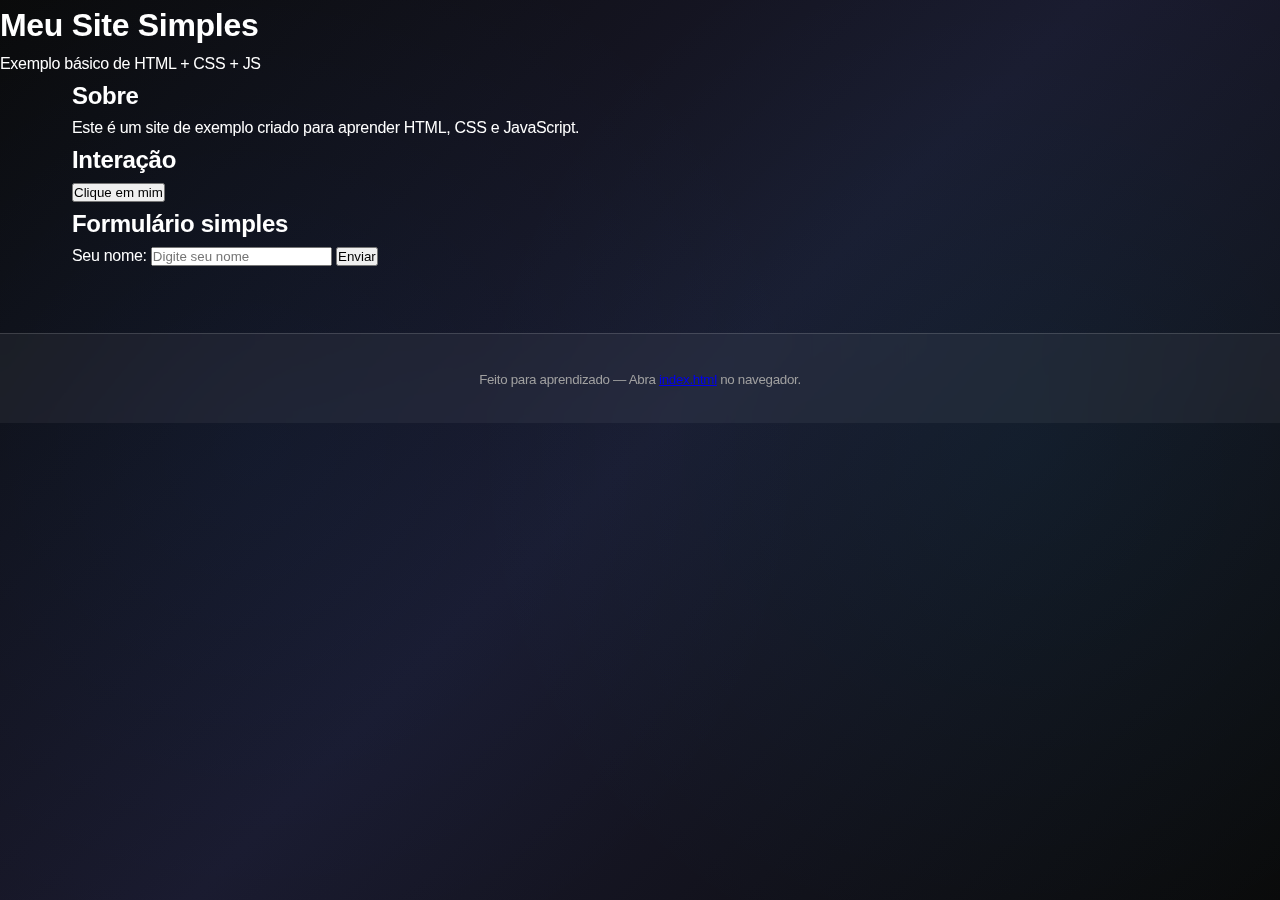
<file: Shrek-main/Shrek-main/index.html>
<!DOCTYPE html>
<html lang="pt-BR">
<head>
    <meta charset="UTF-8">
    <meta name="viewport" content="width=device-width, initial-scale=1.0">
    <title>Site Simples</title>
    <link rel="stylesheet" href="css/styles.css">
</head>
<body>
    <header class="site-header">
        <h1>Meu Site Simples</h1>
        <p>Exemplo básico de HTML + CSS + JS</p>
    </header>

    <main class="container">
        <section>
            <h2>Sobre</h2>
            <p>Este é um site de exemplo criado para aprender HTML, CSS e JavaScript.</p>
        </section>

        <section>
            <h2>Interação</h2>
            <button id="msgButton">Clique em mim</button>
        </section>

        <section>
            <h2>Formulário simples</h2>
            <form id="sampleForm">
                <label for="name">Seu nome:</label>
                <input type="text" id="name" name="name" placeholder="Digite seu nome" required>
                <button type="submit">Enviar</button>
            </form>
            <p id="formResult" aria-live="polite"></p>
        </section>
    </main>

    <footer class="site-footer">
        <small>Feito para aprendizado — Abra <a href="index.html">index.html</a> no navegador.</small>
    </footer>

    <script src="js/script.js"></script>
</body>
</html>
</file>
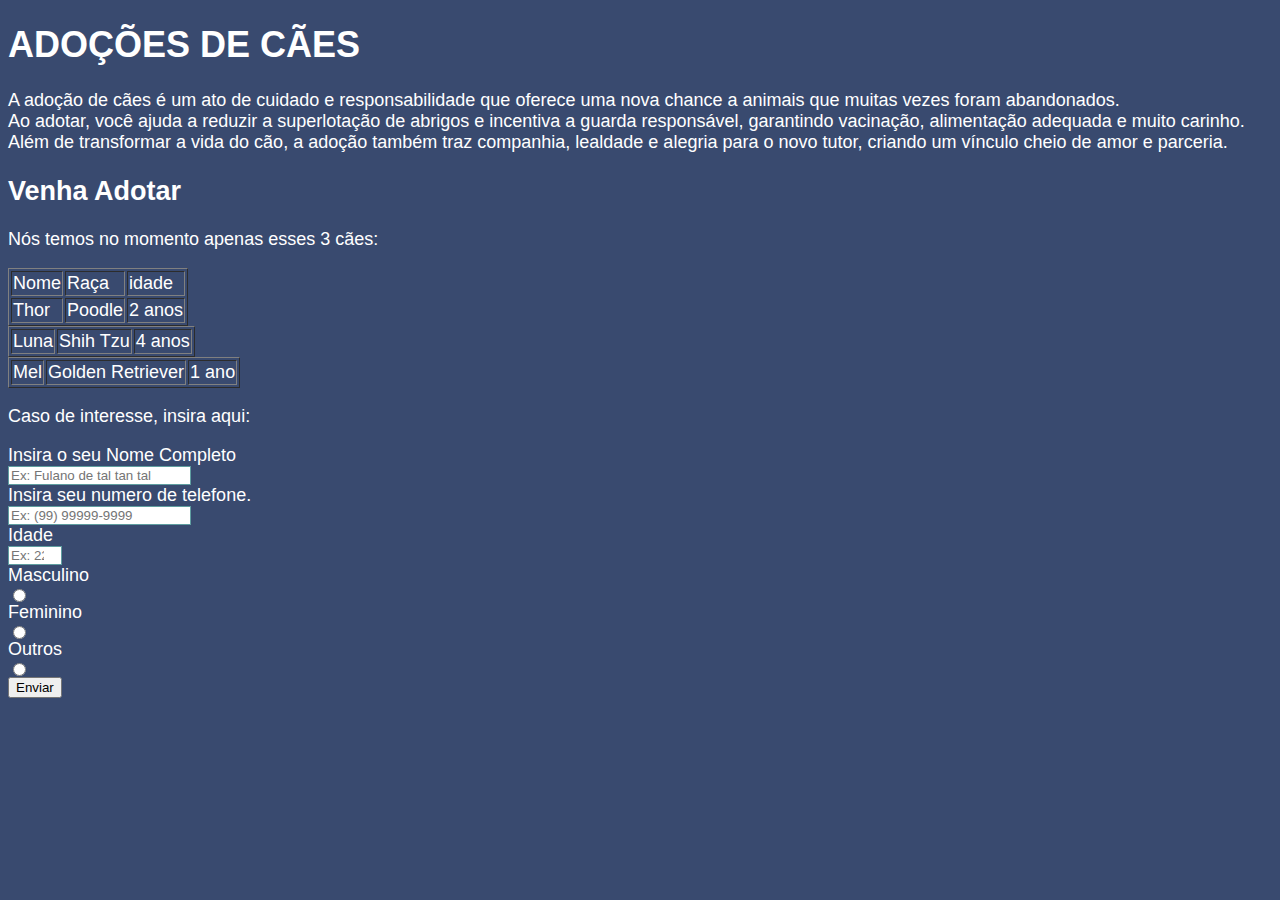
<file: ghtm/aula3.html>
<!DOCTYPE html>
<html lang="en">
<head>
    <meta charset="UTF-8">
    <meta name="viewport" content="width=device-width, initial-scale=1.0">
    <title>Tags Avançadas</title>
</head>
<body style= "background-color: #394a6f; color: rgb(255, 255, 255);">
    <!-- <h1> Tabela e Formulário.</h1>
    <h2>table - form</h2>

    <h3>Tabelas</h3>

    <table border="1">
        <tr>
            <td>Coluna 1</td>
            <td>Coluna 2</td>
            <td>Coluna 3</td>
        </tr>
        <tr>
            <td>Coluna 1</td>
            <td>Coluna 2</td>
            <td>Coluna 3</td>
        </tr>
    </table> -->
    
<!--  Exemplo! -->

    <!-- <table border="1">
        <tr>
            <td>Preço</td>
            <td>Modelo</td>
            <td>Marca</td>
        </tr>
        <tr>
            <td>R$ 5 milhões </td>
            <td>Agera</td>
            <td>Koenigsegg</td>
        </tr>
    </table> -->


<!--  Formulario -->

    <!-- <h3> Formulário </h3> -->

    <!-- <form action="#"> -->
        <!-- Label-> Rótulo do input, usado para dizer para o usuário o tipo de informação 
         que ele deve inserir no input-->
         <!-- <label for=""> Insira seu nome </label> -->
         <!-- Input -> Entrada de informaçôes-->
         <!-- <input type="text" id="nome" placeholder="Ex: Kanye West">

         <label for=""></label>
         <input type="text">
    </form> -->
    
    <!-- <h1> Formulário </h1>

    <form action="#"> -->
        <!-- Label-> Rótulo do input, usado para dizer para o usuário o tipo de informação 
         que ele deve inserir no input-->
         <!-- <label for=""> Insira seu nome </label> -->
         <!-- Input -> Entrada de informaçôes-->
         <!-- <input type="text" id="nome" placeholder="Ex: Kanye West">

         <label for="idade">Idade</label>
         <input type="number" id="idade" placeholder="Ex: 22" min="0" max="99">
        

         <h1>Gênero</h1>

         <label for="masc">Masculino</label>
         <input type="radio" name="genero" id="masc">

         <label for="fem">Feminino</label>
         <input type="radio" name="genero" id="fem">
         
         <label for="outros">Outros</label>
         <input type="radio" name="genero" id="outros">

         <button>Enviar</button>

         <input type="submit" value="Teste">
    </form> -->
     <font size="4" face="sans-serif">
     <h1><strong> ADOÇÕES DE CÃES </strong></h1>
     <p>A adoção de cães é um ato de cuidado e responsabilidade que oferece uma nova chance a animais que muitas vezes foram abandonados. <br> Ao adotar, você ajuda a reduzir a superlotação de abrigos e incentiva a guarda responsável, garantindo vacinação, alimentação adequada e muito carinho. <br> Além de transformar a vida do cão, a adoção também traz companhia, lealdade e alegria para o novo tutor, criando um vínculo cheio de amor e parceria.</p>

     <h2> Venha Adotar </h2>
    <p> Nós temos no momento apenas esses 3 cães: </p>
 
    <Style>
        input {
            border: 1px solid cadetblue;
        display: block;
        }
                  
    </Style>
    <table border="1">
         <tr>
            <td>Nome</td>
            <td>Raça</td>
            <td>idade</td>
         </tr>
          <tr>
            <td>Thor</td>
            <td>Poodle</td>
            <td>2 anos</td>
         </tr>

              <table border="1">
          <tr>
            <td>Luna</td>
            <td>Shih Tzu</td>
            <td>4 anos</td>
         </tr>

              <table border="1">
          <tr>
            <td>Mel</td>
            <td>Golden Retriever</td>
            <td>1 ano</td>
         </tr>

      </table>

      <p> Caso de interesse, insira aqui: </p>
       <form action="#">

        <label for=""> Insira o seu Nome Completo </label>
        <input type="text" id="nome" placeholder="Ex: Fulano de tal tan tal">

        <label for=""> Insira seu numero de telefone. </label>
        <input type="text" id="numero" placeholder="Ex: (99) 99999-9999">

        <label for="idade">Idade</label>
        <input type="number" id="idade" placeholder="Ex: 22" min="0" max="99">
 
        <label for="masc">Masculino</label>
        <input type="radio" name="genero" id="masc">

        <label for="fem">Feminino</label>
        <input type="radio" name="genero" id="fem">
     
        <label for="outros">Outros</label>
        <input type="radio" name="genero" id="outros">

        <button>Enviar</button>

       </form>
</font>
</body>
</html>
</file>
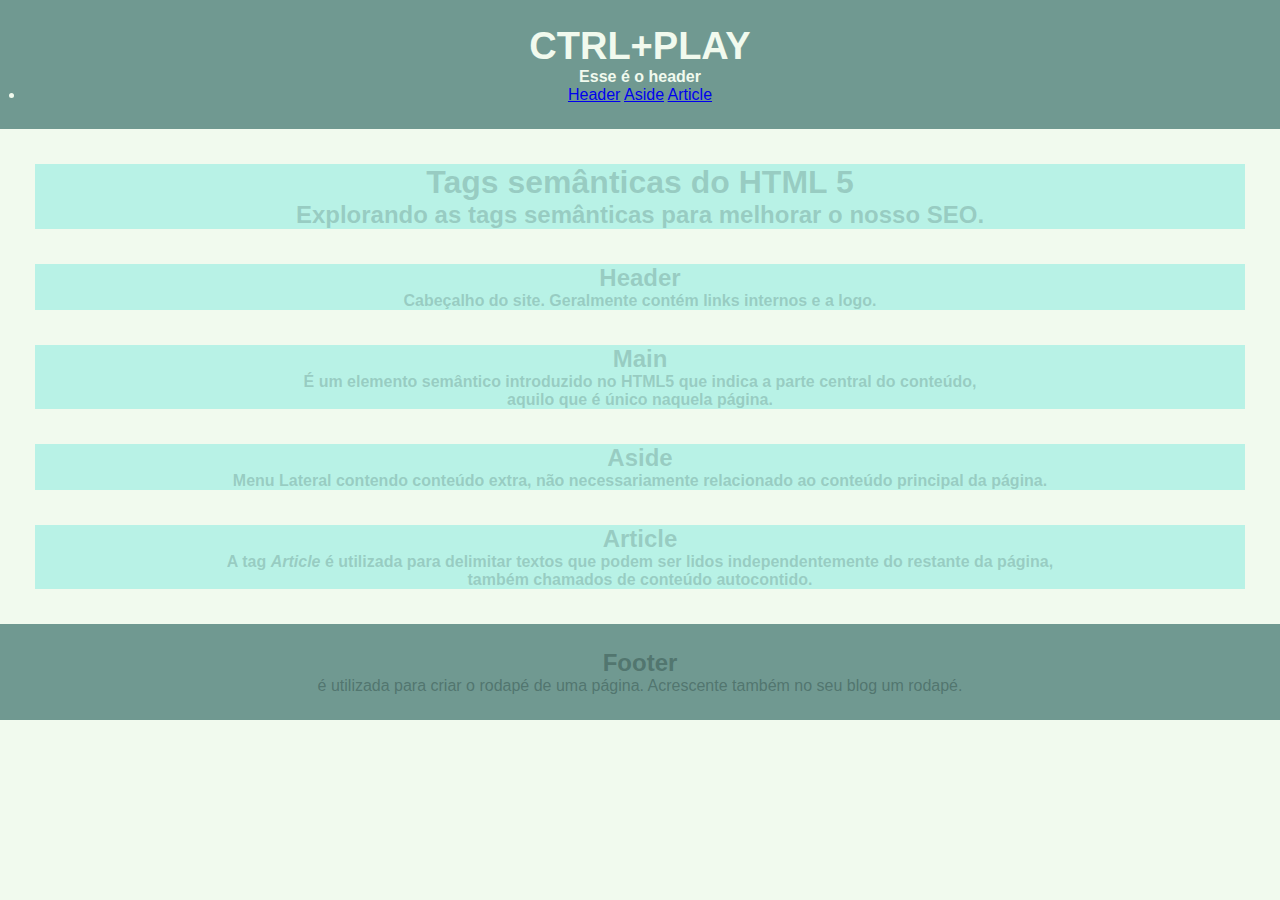
<file: ghtm/aula4.html>
<!DOCTYPE html>
<html lang="pt-br">
<head>
    <meta charset="UTF-8">
    <meta name="viewport" content="width=device-width, initial-scale=1.0">
    <title>Document</title>
</head>
      <style>
         * {
            margin: 0;
            padding: 0;
            box-sizing: border-box;
         }

         header {

            background-color: #B8F2E6;
            color: #F1FAEE;
            text-align: center;
            padding: 30px 0;
         }

         footer {
            border-top: 34px #B8F2E6;
         }

         header, footer { 
            background-color: #709991;
            text-align: center;
            padding: 25px;

         }

         .empresa {
            font-size: 38px;
         }

         html {
            scroll-behavior: smooth;
         }

         body {
            color: #74a39a78;
            background-color: dimgray;
            font-family: 'Arial', sans-serif;
            text-align: center;
         }

         section {
            background-color: #B8F2E6;
            margin: 35px;
         }
         
      </style>
<body style="background-color: #F1FAEE;">

        <header>
         <p class="empresa"><b>CTRL+PLAY</b></p>
         <p><b>Esse é o header</b></p>
 
         <nav>
            <ul>
                <li>
                    <a href="section-header">Header</a>
                    <a href="section-aside">Aside</a>
                    <a href="section-article">Article</a>

                </li>
            </ul>
         </nav>
    </header>

    <main>
        <section id="banner">
            <h1>Tags semânticas do HTML 5</h1>
            
            <h2 class="subtitulo">Explorando as tags semânticas para melhorar o nosso SEO.</h2>     
        </section>
       <section id="section-header">

            <h2>Header</h2>
            
            <p><b>Cabeçalho do site. Geralmente contém links internos e a logo.</b></p>
     
    </section>
 
   <section id="section-main"> 
    
           <h2>Main</h2>
    
           <p><b>É um elemento semântico introduzido no HTML5 que indica a parte central do conteúdo, <br>aquilo que é único naquela página.</b></p>

   </section>

   <section id="section-aside">
           <h2>Aside</h2>

           <p><b>Menu Lateral contendo conteúdo extra, não necessariamente relacionado ao conteúdo principal da página.</b></p>

   </section>

   <section id="section-article">
           <h2> Article </h2>
           <p><b>A tag <i>Article</i> é utilizada para delimitar textos que podem ser lidos independentemente do restante da página, 
            <br> também chamados de conteúdo autocontido.</b></p>

   </section>

</main>

<footer style="color: #3858518e;">
      <h2>Footer</h2>
      <p>é utilizada para criar o rodapé de uma página. Acrescente também no seu blog um rodapé.</p>
</footer>
</body>
</html>
</file>
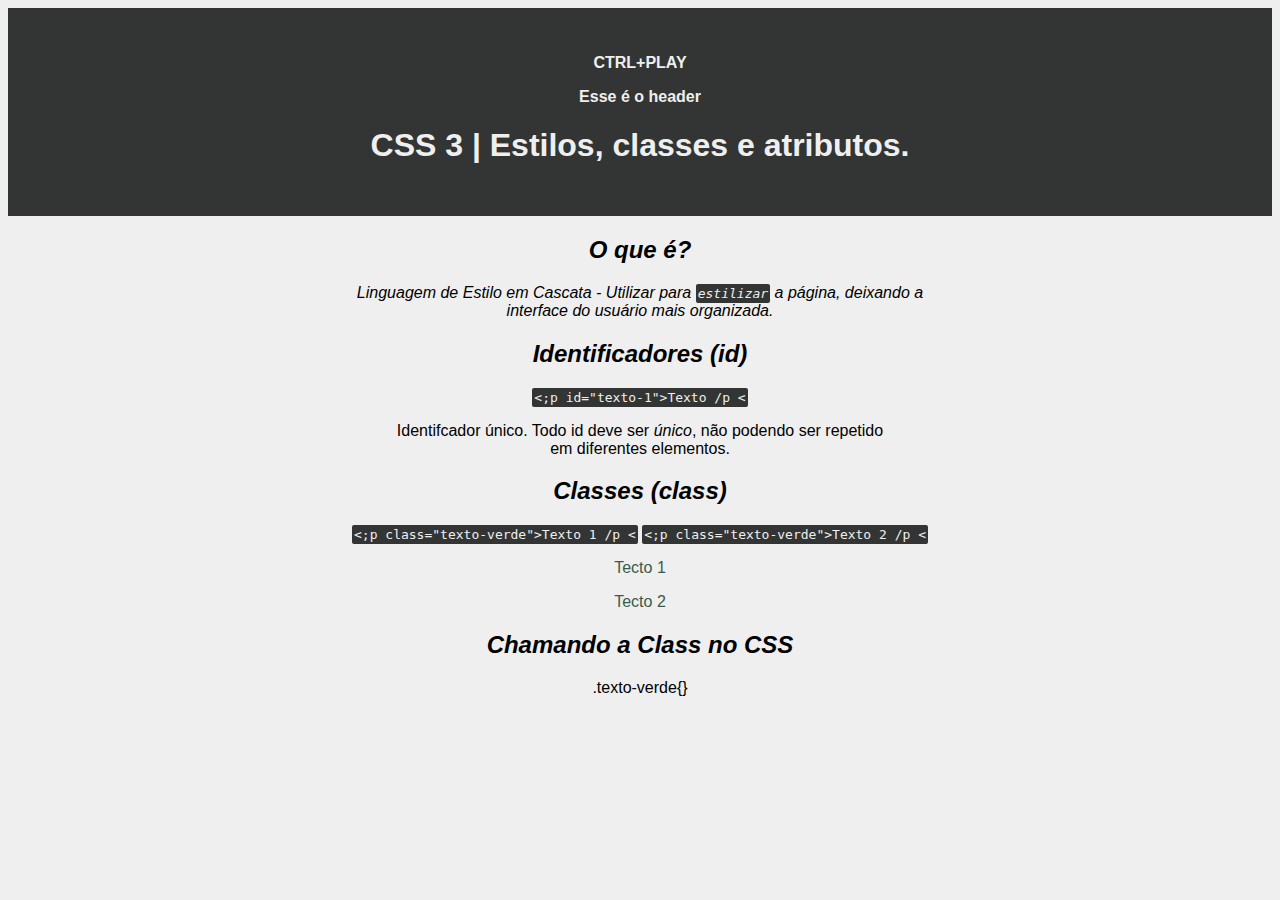
<file: ghtm/aula5.html>
<!DOCTYPE html>
<html lang="en">
<head>
    <meta charset="UTF-8">
    <meta name="viewport" content="width=device-width, initial-scale=1.0">
    <title>CSS </title>
    <!--  Linkando o html com o css. -->
    <link rel="stylesheet" href="./aula5.css">
</head>
<style>
      header {

            background-color: #333534;
            color: #EFEFEF;
            text-align: center;
            padding: 30px 0;
         }

</style>
<body>

    <header>
         <p class="empresa"><b>CTRL+PLAY</b></p>
         <p><b>Esse é o header</b></p>
 
    <h1>CSS 3 | Estilos, classes e atributos.</h1>
    </header>

    <h2>O que é?</h2>

    <p><em>Linguagem de Estilo em Cascata - Utilizar para <code>estilizar</code> a página, deixando a <br> interface do usuário mais organizada.</em></p>

    <h2>Identificadores (id)</h2>

    <!-- Identificador unico -->

    <code> &lt;;p id="texto-1">Texto /p &lt;</code>
    <p>
        Identifcador único. Todo id deve ser <em>único</em>, não podendo ser repetido <br>em diferentes elementos.
    </p>

    <h2>Classes (class)</h2>
        <code> &lt;;p class="texto-verde">Texto 1 /p &lt;</code>
            <code> &lt;;p class="texto-verde">Texto 2 /p &lt;</code>
        
    <p class="texto-verde">Tecto 1</p>
    <p class="texto-verde">Tecto 2</p>       
    
    <h2> Chamando a Class no CSS</h2>
    <p>.texto-verde{}</p>

</body>
</html>
</file>
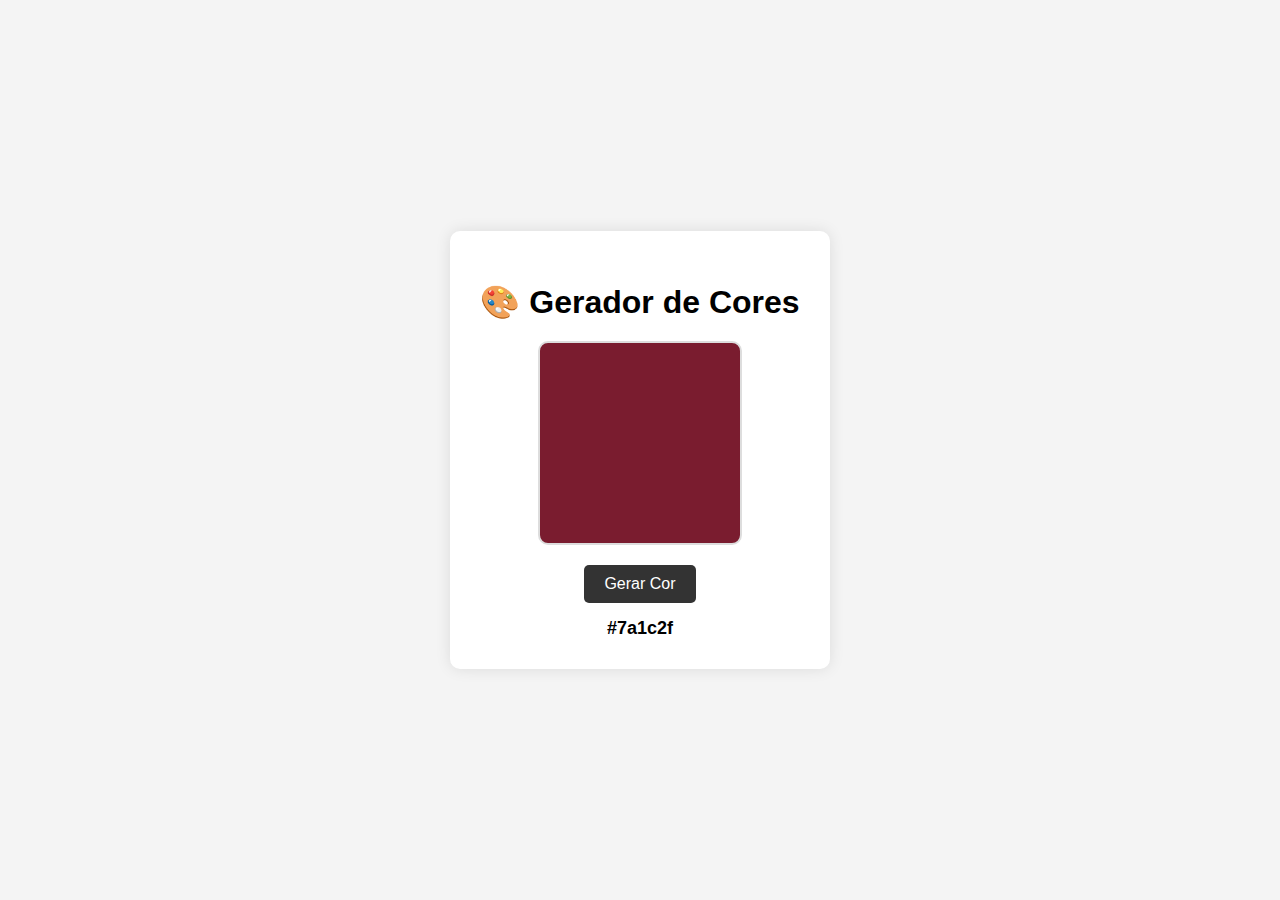
<file: ghtm/color.html>
<!DOCTYPE html>
<html lang="pt-BR">
<head>
    <meta charset="UTF-8">
    <title>Gerador de Cores</title>
    <style>
        body {
            margin: 0;
            font-family: Arial, sans-serif;
            display: flex;
            justify-content: center;
            align-items: center;
            height: 100vh;
            background-color: #f4f4f4;
        }

        .container {
            text-align: center;
            background: white;
            padding: 30px;
            border-radius: 10px;
            box-shadow: 0 0 15px rgba(0,0,0,0.1);
        }

        h1 {
            margin-bottom: 20px;
        }

        .color-box {
            width: 200px;
            height: 200px;
            margin: 20px auto;
            border-radius: 10px;
            border: 2px solid #ddd;
        }

        button {
            padding: 10px 20px;
            font-size: 16px;
            border: none;
            border-radius: 5px;
            cursor: pointer;
            background-color: #333;
            color: white;
        }

        button:hover {
            background-color: #555;
        }

        .color-code {
            margin-top: 15px;
            font-size: 18px;
            font-weight: bold;
        }
    </style>
</head>
<body>

    <div class="container">
        <h1>🎨 Gerador de Cores</h1>
        <div class="color-box" id="colorBox"></div>
        <button onclick="generateColor()">Gerar Cor</button>
        <div class="color-code" id="colorCode">#FFFFFF</div>
    </div>

    <script>
        function generateColor() {
            const randomColor = "#" + Math.floor(Math.random()*16777215).toString(16).padStart(6, '0');
            document.getElementById("colorBox").style.backgroundColor = randomColor;
            document.getElementById("colorCode").textContent = randomColor;
        }

        // Gera uma cor ao carregar a página
        generateColor();
    </script>

</body>
</html>
</file>
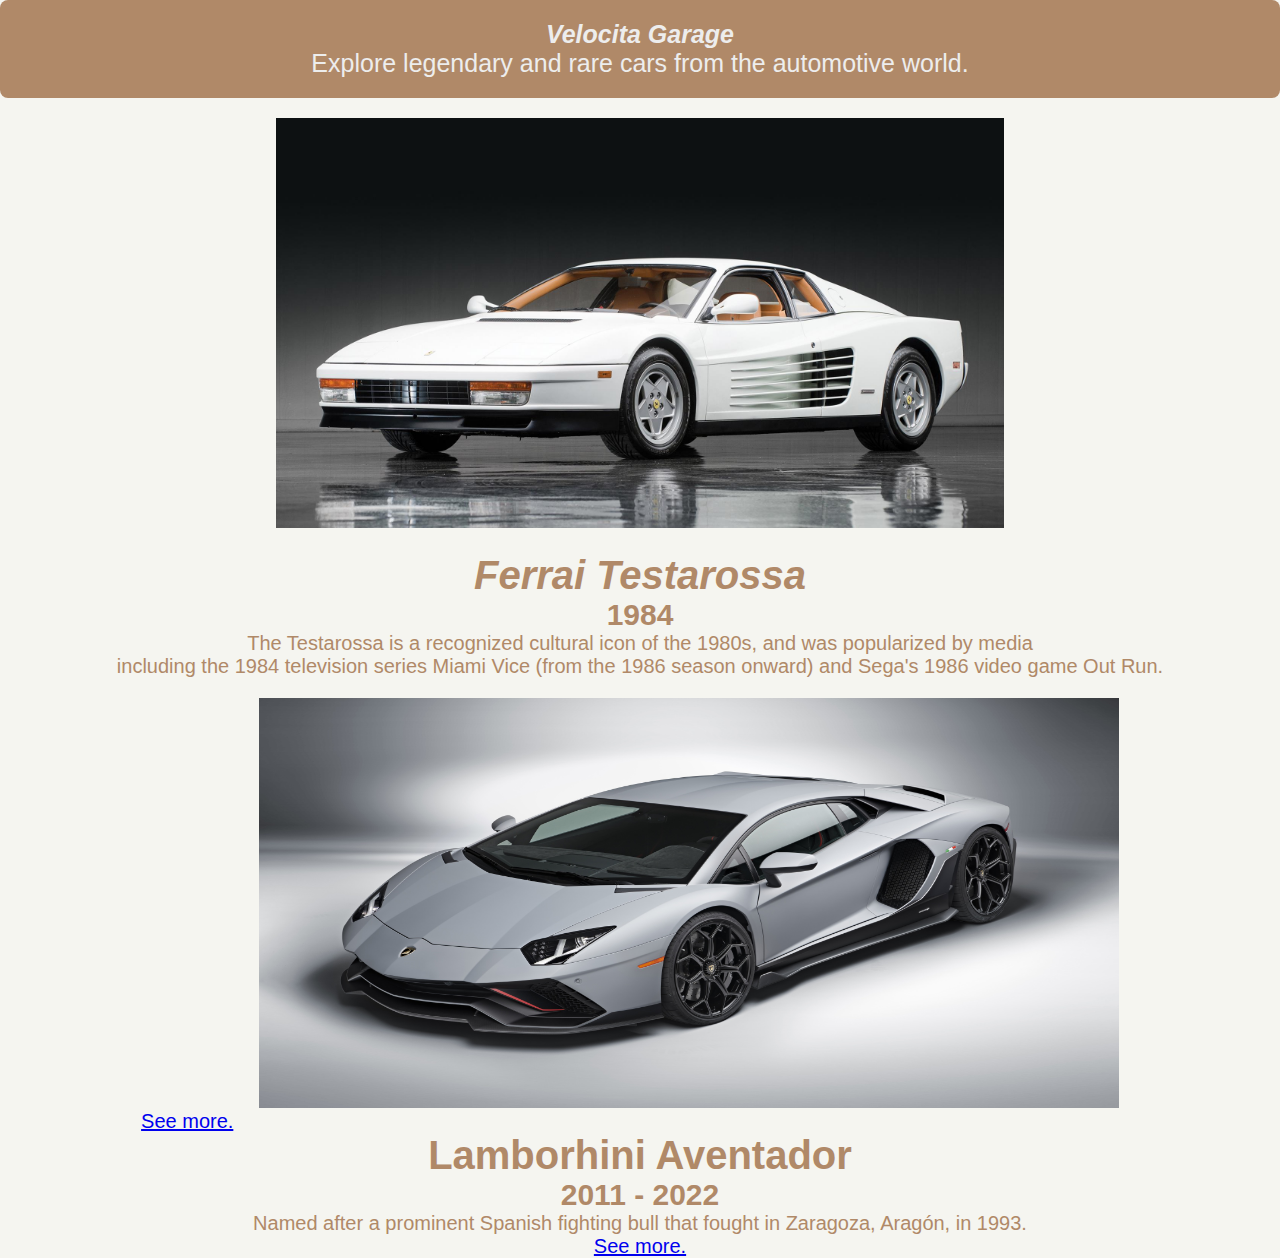
<file: ghtm/desaf.html>
<!DOCTYPE html>
<html lang="en">
<head>
    <meta charset="UTF-8">
    <meta name="viewport" content="width=device-width, initial-scale=1.0">
    <title>Velocita Garage</title>
     <link rel="stylesheet" href="./desaf.css">
    <header><em><b>Velocita Garage</b></em>
    <p> Explore legendary and rare cars from the automotive world.</p></header>
</head>
<body>
    <img src="./wp4121800.jpg" alt="" style="height: 450px;" "width="200px;">
    <h1><em>Ferrai Testarossa</em></h1>
    <h2> 1984 </h2>
    <p> The Testarossa is a recognized cultural icon of the 1980s, and was popularized by media <br> including the 1984 television series Miami Vice (from the 1986 season onward) and Sega's 1986 video game Out Run.

</p>

    <a href="https://en.wikipedia.org/wiki/Ferrari_Testarossa" class="btn" target="_blank">See more.</a> 

    <img src="./lamborghini-aventador-lp-780-4-ultimae-supercars-white-2560x1440-6008.jpg" alt="" style="height: 450px;" width="900px;">
    <h1>Lamborhini Aventador</h1>
    <h2> 2011 - 2022</h2>
    <p> Named after a prominent Spanish fighting bull that fought in Zaragoza, Aragón, in 1993.</p>

    <a href="https://en.wikipedia.org/wiki/Lamborghini_Aventador" class="btn" target="_blank">See more.</a>



    
</body>
</html>
</file>
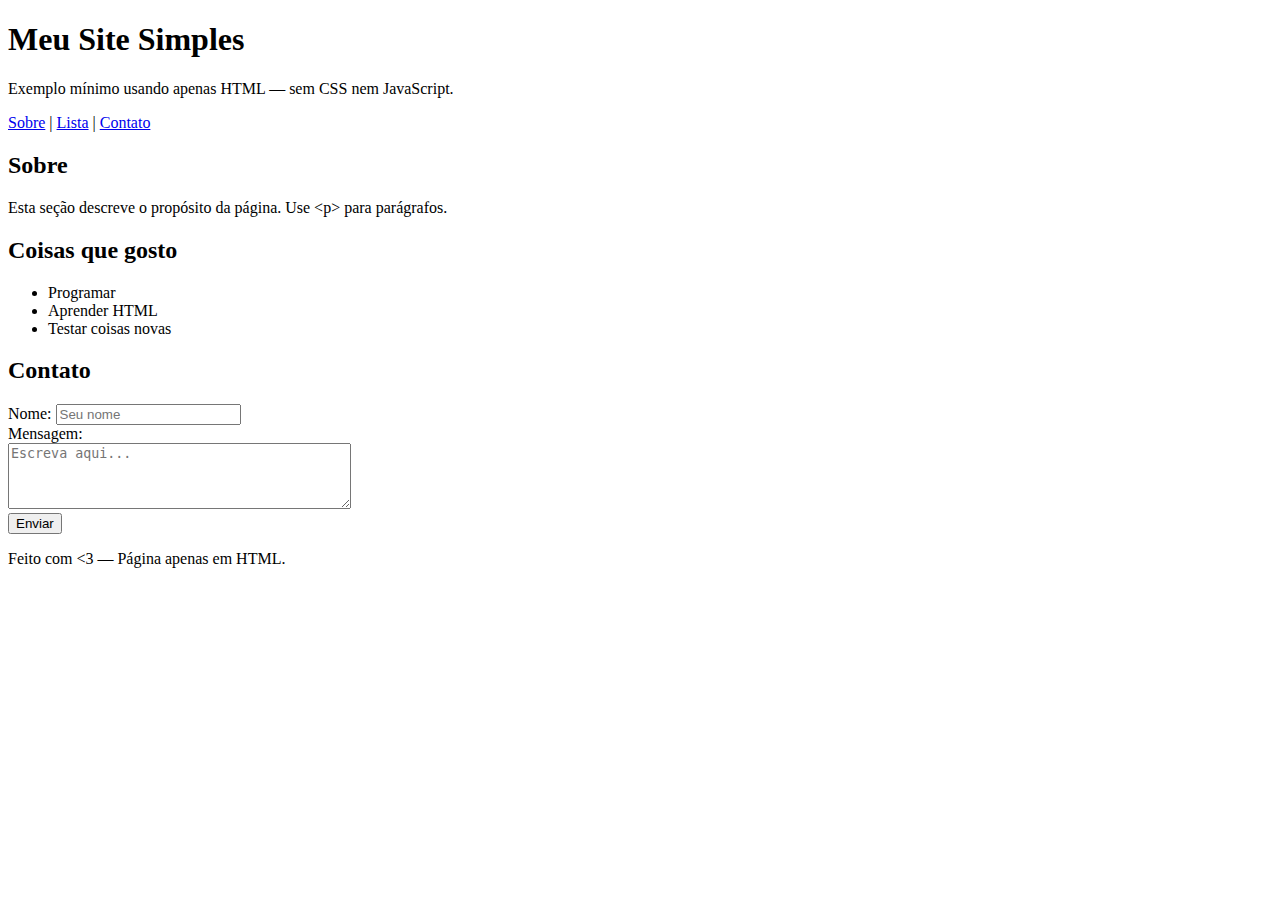
<file: Shrek-main/Shrek-main/simple.html>
<!DOCTYPE html>
<!--
  simple.html
  Exemplo de página criada apenas com HTML.
  Comentários explicam cada parte; nenhum CSS ou JS externo é usado.
-->
<html lang="pt-BR">
<head>
  <meta charset="utf-8">
  <meta name="viewport" content="width=device-width, initial-scale=1">
  <title>Site Simples (somente HTML)</title>
</head>
<body>
  <!-- HEADER: título e descrição do site -->
  <header>
    <h1>Meu Site Simples</h1>
    <p>Exemplo mínimo usando apenas HTML — sem CSS nem JavaScript.</p>
  </header>

  <!-- NAV (opcional): links para seções dentro da mesma página -->
  <nav>
    <a href="#sobre">Sobre</a> |
    <a href="#lista">Lista</a> |
    <a href="#contato">Contato</a>
  </nav>

  <!-- CONTEÚDO PRINCIPAL -->
  <main>
    <!-- Seção Sobre -->
    <section id="sobre">
      <h2>Sobre</h2>
      <p>Esta seção descreve o propósito da página. Use &lt;p&gt; para parágrafos.</p>
    </section>

    <!-- Seção com lista -->
    <section id="lista">
      <h2>Coisas que gosto</h2>
      <ul>
        <li>Programar</li>
        <li>Aprender HTML</li>
        <li>Testar coisas novas</li>
      </ul>
    </section>

    <!-- Seção de contato simples (formulário sem processamento) -->
    <section id="contato">
      <h2>Contato</h2>
      <!-- action="#" evita envio para servidor; apenas demonstra estrutura -->
      <form action="#" method="get">
        <label for="nome">Nome:</label>
        <input type="text" id="nome" name="nome" placeholder="Seu nome">
        <br>
        <label for="mensagem">Mensagem:</label>
        <br>
        <textarea id="mensagem" name="mensagem" rows="4" cols="40" placeholder="Escreva aqui..."></textarea>
        <br>
        <button type="submit">Enviar</button>
      </form>
    </section>
  </main>

  <!-- FOOTER: informações de rodapé -->
  <footer>
    <p>Feito com &lt;3 — Página apenas em HTML.</p>
  </footer>
</body>
</html>
</file>
<file: Shrek-main/Shrek-main/css/styles.css>
/* ========== VARIÁVEIS FUTURÍSTICAS iPhone 17 ========== */
:root {
    --primary: #0a84ff;
    --primary-dark: #0061e0;
    --secondary: #ff3b30;
    --tertiary: #34c759;
    --bg: #000000;
    --bg-light: #1a1a1a;
    --bg-lighter: #2a2a2a;
    --text: #ffffff;
    --text-secondary: #a0a0a0;
    --accent: #00d4ff;
    --success: #34c759;
    --border: rgba(255, 255, 255, 0.1);
    --glass-bg: rgba(255, 255, 255, 0.05);
    --glass-border: rgba(255, 255, 255, 0.15);
    --shadow: 0 8px 32px 0 rgba(31, 38, 135, 0.37);
    --shadow-sm: 0 2px 8px rgba(0, 0, 0, 0.3);
    --shadow-lg: 0 20px 60px rgba(0, 0, 0, 0.5);
    --transition: all 0.35s cubic-bezier(0.4, 0, 0.2, 1);
}

/* ========== RESET E BASE ========== */
* {
    margin: 0;
    padding: 0;
    box-sizing: border-box;
}

html {
    scroll-behavior: smooth;
}

body {
    font-family: -apple-system, BlinkMacSystemFont, 'Segoe UI', 'Poppins', sans-serif;
    background: var(--bg);
    color: var(--text);
    line-height: 1.6;
    position: relative;
    overflow-x: hidden;
    letter-spacing: -0.3px;
}

/* Background futurístico com gradiente dinâmico */
body::before {
    content: '';
    position: fixed;
    top: 0;
    left: 0;
    width: 100%;
    height: 100%;
    background: linear-gradient(135deg, #0a0a0a 0%, #1a1a2e 50%, #0a0a0a 100%);
    z-index: -2;
    pointer-events: none;
}

/* Overlay futurístico */
body::after {
    content: '';
    position: fixed;
    top: 0;
    left: 0;
    width: 100%;
    height: 100%;
    background: radial-gradient(circle at 20% 50%, rgba(10, 132, 255, 0.05) 0%, transparent 50%),
                radial-gradient(circle at 80% 50%, rgba(0, 212, 255, 0.05) 0%, transparent 50%);
    z-index: -1;
    pointer-events: none;
}

/* ========== NAVBAR FUTURÍSTICA ========== */
.navbar {
    background: var(--glass-bg);
    backdrop-filter: blur(20px);
    -webkit-backdrop-filter: blur(20px);
    padding: 0.75rem 0;
    position: sticky;
    top: 0;
    z-index: 1000;
    border-bottom: 1px solid var(--glass-border);
    box-shadow: 0 4px 30px rgba(0, 0, 0, 0.1);
}

.nav-container {
    max-width: 1200px;
    margin: 0 auto;
    padding: 0 2rem;
    display: flex;
    justify-content: space-between;
    align-items: center;
}

.logo {
    font-size: 1.4rem;
    font-weight: 700;
    color: var(--primary);
    text-decoration: none;
    letter-spacing: -0.5px;
    display: flex;
    align-items: center;
    gap: 0.5rem;
}

.nav-menu {
    display: flex;
    list-style: none;
    gap: 2.5rem;
}

.nav-link {
    color: var(--text-secondary);
    text-decoration: none;
    font-weight: 500;
    position: relative;
    transition: var(--transition);
    font-size: 0.95rem;
}

.nav-link::after {
    content: '';
    position: absolute;
    bottom: -8px;
    left: 0;
    width: 0;
    height: 1.5px;
    background: var(--primary);
    transition: var(--transition);
}

.nav-link:hover {
    color: var(--primary);
}

.nav-link:hover::after {
    width: 100%;
}

.nav-link.active {
    color: var(--accent);
}

.menu-toggle {
    display: none;
    background: none;
    border: none;
    font-size: 1.5rem;
    cursor: pointer;
    color: var(--text);
}

/* ========== HERO SECTION FUTURÍSTICA ========== */
.hero {
    display: grid;
    grid-template-columns: 1fr 1fr;
    align-items: center;
    gap: 4rem;
    max-width: 1200px;
    margin: 4rem auto;
    padding: 4rem 2rem;
    background: linear-gradient(135deg, var(--glass-bg) 0%, rgba(10, 132, 255, 0.05) 100%);
    border: 1px solid var(--glass-border);
    border-radius: 25px;
    backdrop-filter: blur(15px);
    -webkit-backdrop-filter: blur(15px);
    box-shadow: 0 8px 32px rgba(10, 132, 255, 0.1);
    animation: slideInUp 0.8s ease;
}

.hero-content {
    color: white;
}

.hero-title {
    font-size: 3.5rem;
    font-weight: 800;
    margin-bottom: 1rem;
    line-height: 1.1;
    letter-spacing: -1px;
    background: linear-gradient(135deg, var(--primary) 0%, var(--accent) 100%);
    -webkit-background-clip: text;
    -webkit-text-fill-color: transparent;
    background-clip: text;
}

.hero-subtitle {
    font-size: 1.2rem;
    margin-bottom: 2rem;
    color: var(--text-secondary);
    font-weight: 400;
}

.hero-image {
    width: 100%;
    height: auto;
    border-radius: 20px;
    box-shadow: 0 20px 50px rgba(10, 132, 255, 0.2);
    transition: var(--transition);
    border: 1px solid var(--glass-border);
}

.hero-image:hover {
    transform: scale(1.03) translateY(-5px);
    box-shadow: 0 30px 70px rgba(10, 132, 255, 0.3);
}

/* ========== BOTÕES FUTURÍSTICOS ========== */
.btn {
    padding: 12px 32px;
    border: none;
    border-radius: 12px;
    font-size: 1rem;
    font-weight: 600;
    cursor: pointer;
    transition: var(--transition);
    display: inline-block;
    text-align: center;
    backdrop-filter: blur(10px);
    -webkit-backdrop-filter: blur(10px);
}

.btn-primary {
    background: linear-gradient(135deg, var(--primary) 0%, #0061e0 100%);
    color: white;
    box-shadow: 0 8px 25px rgba(10, 132, 255, 0.3);
    border: 1px solid rgba(255, 255, 255, 0.1);
}

.btn-primary:hover {
    transform: translateY(-3px) scale(1.02);
    box-shadow: 0 12px 35px rgba(10, 132, 255, 0.5);
}

.btn-primary:active {
    transform: translateY(-1px);
}

.btn-secondary {
    background: var(--glass-bg);
    color: var(--primary);
    border: 1.5px solid var(--primary);
    backdrop-filter: blur(10px);
    -webkit-backdrop-filter: blur(10px);
}

.btn-secondary:hover {
    background: rgba(10, 132, 255, 0.1);
    transform: translateY(-3px);
}

/* ========== CONTAINER ========== */
.container {
    max-width: 1200px;
    margin: 0 auto;
    padding: 0 2rem;
}

/* ========== SEÇÕES ========== */
.section {
    margin: 6rem 0;
    animation: slideInUp 0.8s ease;
}

.section-title {
    font-size: 2.5rem;
    font-weight: 800;
    text-align: center;
    margin-bottom: 3rem;
    letter-spacing: -0.5px;
    background: linear-gradient(135deg, var(--primary) 0%, var(--accent) 100%);
    -webkit-background-clip: text;
    -webkit-text-fill-color: transparent;
    background-clip: text;
}

/* ========== CARDS GLASSMORPHISM ========== */
.cards-grid {
    display: grid;
    grid-template-columns: repeat(auto-fit, minmax(280px, 1fr));
    gap: 2rem;
    margin-bottom: 4rem;
}

.card {
    background: var(--glass-bg);
    backdrop-filter: blur(10px);
    -webkit-backdrop-filter: blur(10px);
    padding: 2rem;
    border-radius: 18px;
    border: 1px solid var(--glass-border);
    text-align: center;
    transition: var(--transition);
    cursor: pointer;
    position: relative;
    overflow: hidden;
}

.card::before {
    content: '';
    position: absolute;
    top: -50%;
    left: -50%;
    width: 200%;
    height: 200%;
    background: radial-gradient(circle, rgba(10, 132, 255, 0.1) 0%, transparent 70%);
    opacity: 0;
    transition: var(--transition);
}

.card:hover {
    transform: translateY(-12px);
    border-color: var(--primary);
    box-shadow: 0 20px 40px rgba(10, 132, 255, 0.2);
    background: linear-gradient(135deg, rgba(10, 132, 255, 0.05) 0%, rgba(0, 212, 255, 0.02) 100%);
}

.card:hover::before {
    opacity: 1;
}

.card-icon {
    font-size: 3rem;
    margin-bottom: 1rem;
    display: inline-block;
}

.card h3 {
    font-size: 1.3rem;
    margin-bottom: 1rem;
    color: var(--text);
    font-weight: 600;
}

.card p {
    color: var(--text-secondary);
    line-height: 1.6;
    font-size: 0.95rem;
}

/* ========== FEATURES LIST ========== */
.features-list {
    display: flex;
    flex-direction: column;
    gap: 1.5rem;
}

.feature-item {
    display: grid;
    grid-template-columns: 60px 1fr;
    gap: 2rem;
    padding: 2rem;
    background: var(--glass-bg);
    backdrop-filter: blur(10px);
    -webkit-backdrop-filter: blur(10px);
    border-radius: 16px;
    border: 1px solid var(--glass-border);
    transition: var(--transition);
}

.feature-item:hover {
    background: linear-gradient(135deg, rgba(10, 132, 255, 0.05) 0%, rgba(0, 212, 255, 0.02) 100%);
    transform: translateX(8px);
    border-color: var(--primary);
    box-shadow: 0 10px 30px rgba(10, 132, 255, 0.1);
}

.feature-number {
    display: flex;
    align-items: center;
    justify-content: center;
    width: 50px;
    height: 50px;
    background: linear-gradient(135deg, var(--primary) 0%, var(--accent) 100%);
    border-radius: 12px;
    font-weight: 700;
    font-size: 1.3rem;
    box-shadow: 0 8px 20px rgba(10, 132, 255, 0.3);
    flex-shrink: 0;
}

.feature-content h3 {
    font-size: 1.2rem;
    margin-bottom: 0.5rem;
    font-weight: 600;
}

.feature-content p {
    color: var(--text-secondary);
    font-size: 0.95rem;
}

/* ========== STEPS CONTAINER ========== */
.steps-container {
    display: flex;
    flex-direction: column;
    gap: 2rem;
}

.step-card {
    background: var(--glass-bg);
    backdrop-filter: blur(10px);
    -webkit-backdrop-filter: blur(10px);
    padding: 2.5rem 2.5rem 2.5rem 70px;
    border-radius: 20px;
    border: 1px solid var(--glass-border);
    position: relative;
    transition: var(--transition);
}

.step-card::before {
    content: '';
    position: absolute;
    top: 0;
    left: 0;
    right: 0;
    height: 1px;
    background: linear-gradient(90deg, transparent, var(--primary), transparent);
}

.step-card:hover {
    box-shadow: 0 15px 40px rgba(10, 132, 255, 0.15);
    transform: translateY(-5px);
    border-color: var(--primary);
    background: linear-gradient(135deg, rgba(10, 132, 255, 0.05) 0%, rgba(0, 212, 255, 0.02) 100%);
}

.step-number {
    position: absolute;
    top: 20px;
    left: 15px;
    width: 40px;
    height: 40px;
    background: linear-gradient(135deg, var(--primary) 0%, var(--accent) 100%);
    border-radius: 10px;
    display: flex;
    align-items: center;
    justify-content: center;
    font-weight: 700;
    font-size: 1.2rem;
    box-shadow: 0 8px 25px rgba(10, 132, 255, 0.4);
    color: white;
}

.step-card h3 {
    font-size: 1.4rem;
    margin-bottom: 1rem;
    color: var(--primary);
    font-weight: 600;
}

.step-card p {
    color: var(--text-secondary);
    margin-bottom: 1.5rem;
    font-size: 0.95rem;
    line-height: 1.7;
}

.step-tips {
    background: linear-gradient(135deg, rgba(52, 199, 89, 0.08) 0%, rgba(52, 199, 89, 0.02) 100%);
    padding: 1.2rem;
    border-radius: 12px;
    border-left: 3px solid var(--success);
    color: var(--text-secondary);
    font-size: 0.95rem;
    backdrop-filter: blur(5px);
    -webkit-backdrop-filter: blur(5px);
}

.step-arrow {
    text-align: center;
    font-size: 2rem;
    color: var(--primary);
    animation: float 2s ease-in-out infinite;
}

/* ========== CONTACT SECTION ========== */
.contact-section {
    text-align: center;
    background: linear-gradient(135deg, var(--glass-bg) 0%, rgba(10, 132, 255, 0.08) 100%);
    backdrop-filter: blur(15px);
    -webkit-backdrop-filter: blur(15px);
    padding: 4rem 2rem;
    border-radius: 25px;
    border: 1px solid var(--glass-border);
    color: white;
    box-shadow: 0 10px 40px rgba(10, 132, 255, 0.1);
}

.contact-content p {
    font-size: 1.2rem;
    margin-bottom: 2rem;
    color: var(--text-secondary);
}

.contact-content {
    display: flex;
    flex-direction: column;
    gap: 1rem;
    align-items: center;
}

/* ========== FOOTER ========== */
.site-footer {
    background: var(--glass-bg);
    backdrop-filter: blur(10px);
    -webkit-backdrop-filter: blur(10px);
    padding: 2rem;
    text-align: center;
    border-top: 1px solid var(--glass-border);
    margin-top: 4rem;
    color: var(--text-secondary);
}

.footer-content {
    max-width: 1200px;
    margin: 0 auto;
    font-size: 0.9rem;
}

/* ========== ANIMAÇÕES FUTURÍSTICAS ========== */
@keyframes slideInUp {
    from {
        opacity: 0;
        transform: translateY(30px);
    }
    to {
        opacity: 1;
        transform: translateY(0);
    }
}

@keyframes float {
    0%, 100% {
        transform: translateY(0);
    }
    50% {
        transform: translateY(-12px);
    }
}

@keyframes pulse {
    0%, 100% {
        opacity: 1;
    }
    50% {
        opacity: 0.7;
    }
}

@media (max-width: 768px) {
    .hero {
        grid-template-columns: 1fr;
        padding: 2rem 1rem;
        gap: 2rem;
        margin: 2rem auto;
        border-radius: 16px;
    }

    .hero-title {
        font-size: 2.2rem;
    }

    .hero-subtitle {
        font-size: 1rem;
    }

    .nav-menu {
        display: none;
        position: absolute;
        top: 60px;
        left: 0;
        right: 0;
        flex-direction: column;
        background: var(--glass-bg);
        backdrop-filter: blur(20px);
        -webkit-backdrop-filter: blur(20px);
        padding: 2rem;
        gap: 1rem;
        border-bottom: 1px solid var(--glass-border);
    }

    .nav-menu.active {
        display: flex;
    }

    .menu-toggle {
        display: block;
    }

    .cards-grid {
        grid-template-columns: 1fr;
    }

    .feature-item {
        grid-template-columns: 1fr;
        gap: 1rem;
    }

    .section-title {
        font-size: 1.8rem;
    }

    .container {
        padding: 0 1rem;
    }

    .step-card {
        padding: 1.5rem;
    }

    .contact-section {
        padding: 2rem 1rem;
        border-radius: 16px;
    }
}

@media (max-width: 480px) {
    .hero-title {
        font-size: 1.8rem;
    }

    .section-title {
        font-size: 1.5rem;
    }

    .nav-menu {
        gap: 0.5rem;
        padding: 1rem;
    }
}
</file>
<file: ghtm/aula5.css>
body {
    background-color: #EFEFEF;
    color: black;
    text-align: center;
    font-family: Arial, Helvetica, sans-serif;
    border: 4px;
    border-radius: 10px;
}

h2 {
    font-style: oblique;
}

code {
    background-color: #333534;
    color: #EFEFEF;
    padding: 2px;
    border-radius: 2px;
}

code p {

    background-color: #333534;
}

.texto-verde {
    color: #395c49;
}
</file>
<file: ghtm/desaf.css>
* {
    padding: 0;
    margin: 0;
    box-sizing: border-box;
}
body {
    background-color: #F5F5F0;
    color: #EDEDED;
    text-align: center;
    font-size: 20px;
    font-family: Arial, Helvetica, sans-serif;
}

header {
    text-align: center;
    border: 4px;
    border-radius: 8px;
    background-color: #B08968;
    color: #EDEDED;
    padding: 20px;
    font-size: 25px;
}
header p {
    color: #EDEDED;
}

html {
    scroll-behavior: smooth;
}

img {
    padding: 20px;
}

h1 {
    color: #B08968;
}



h2 {
    color: #B08968;
}

p{
    color: #B08968;
}

header h1 {
    padding: 25px;
}
</file>
